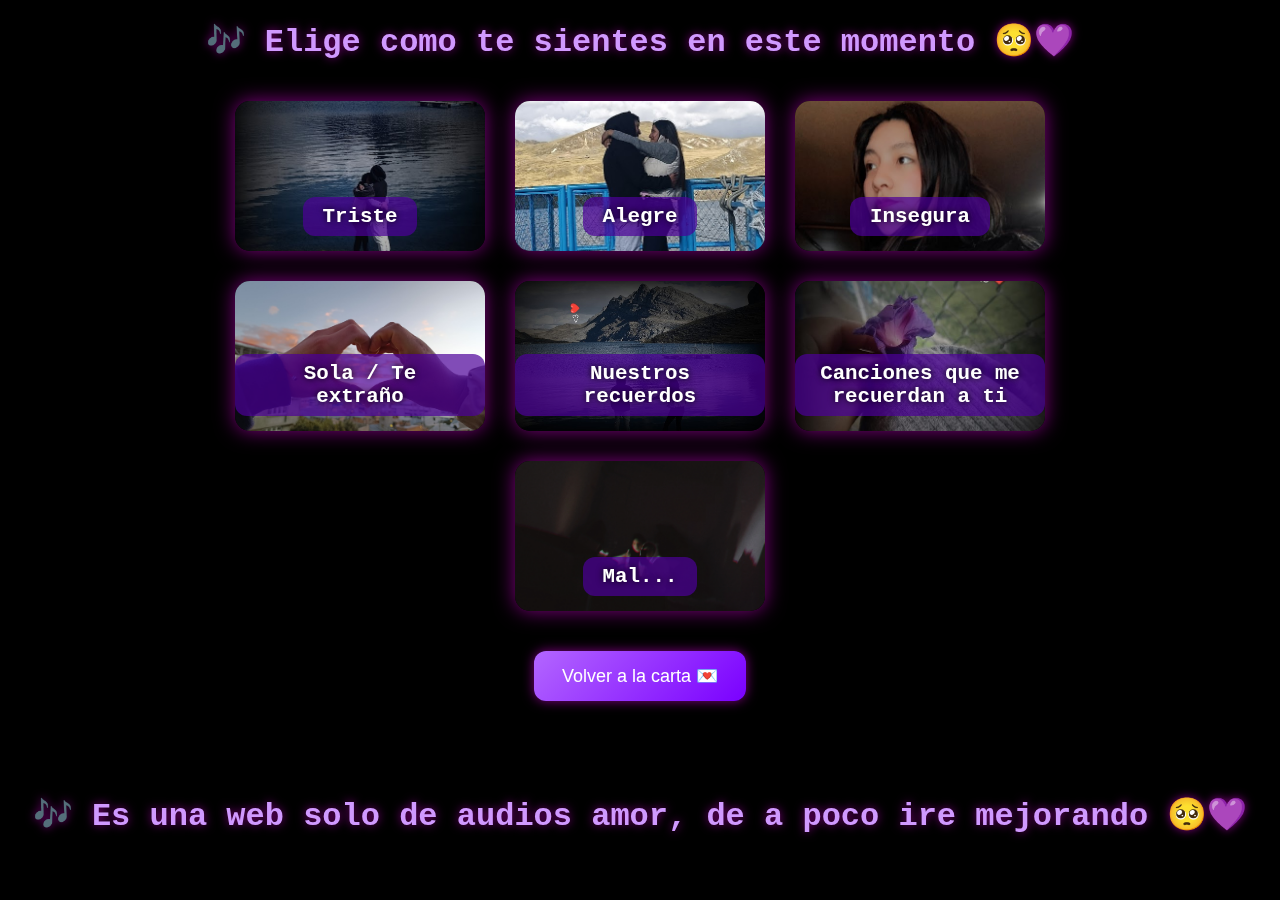
<file: menu.html>
<!DOCTYPE html>
<html lang="es">
<head>
  <meta charset="UTF-8" />
  <meta name="viewport" content="width=device-width, initial-scale=1.0">
  <title>Menú</title>
  <link rel="stylesheet" href="css/menu-styles.css" />
</head>
<body>
  <div class="fondo-estrellado"></div>

  <h1>🎶 Elige como te sientes en este momento 🥺💜</h1>

  <div class="botones-menu">
    <div class="boton-menu" data-playlist="triste" onclick="irPlaylist(this)">
      <div class="texto">Triste</div>
    </div>
    <div class="boton-menu" data-playlist="alegre" onclick="irPlaylist(this)">
      <div class="texto">Alegre</div>
    </div>
    <div class="boton-menu" data-playlist="insegura" onclick="irPlaylist(this)">
      <div class="texto">Insegura</div>
    </div>
    <div class="boton-menu" data-playlist="sola" onclick="irPlaylist(this)">
      <div class="texto">Sola / Te extraño</div>
    </div>
    <div class="boton-menu" data-playlist="historias" onclick="irPlaylist(this)">
      <div class="texto">Nuestros recuerdos </div>
    </div>
    <div class="boton-menu" data-playlist="canciones" onclick="irPlaylist(this)">
      <div class="texto">Canciones que me recuerdan a ti</div>
    </div>
    <div class="boton-menu" data-playlist="sentimientos" onclick="irPlaylist(this)">
      <div class="texto">Mal...</div>
    </div>
    <!-- Más botones si quieres -->
  </div>

  <button id="volver" onclick="window.location.href='index.html'">Volver a la carta 💌</button>

  <br><br><br><br>
  <h1>🎶 Es una web solo de audios amor, de a poco ire mejorando 🥺💜</h1>
  
  <script>
    function irPlaylist(elemento) {
      const playlist = elemento.dataset.playlist;
      // Vamos a playlist.html con parámetro
      window.location.href = `playlist.html?playlist=${playlist}`;
    }
  </script>
  
</body>
</html>
</file>
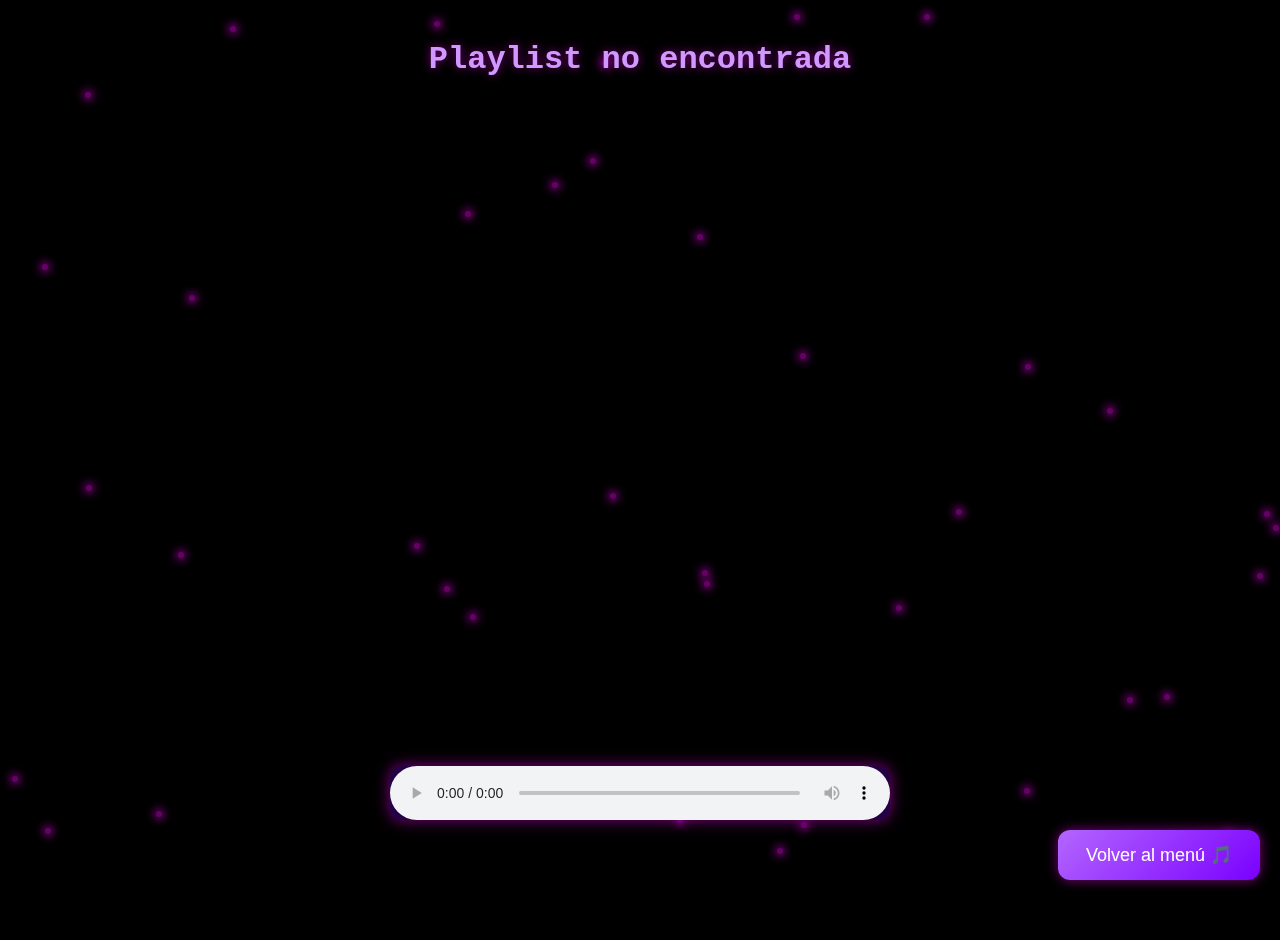
<file: playlist.html>
<!DOCTYPE html>
<html lang="es">
<head>
  <meta charset="UTF-8" />
  <meta name="viewport" content="width=device-width, initial-scale=1" />
  <title>Playlist</title>
  <link rel="stylesheet" href="css/playlist-styles.css" />
</head>
<body>
  <div class="fondo-estrellado"></div>

  <h1 id="titulo-playlist">Playlist</h1>

  <div class="playlist-container"></div>

  <audio id="reproductor" controls></audio>

  <button id="volver" onclick="window.location.href='menu.html'">Volver al menú 🎵</button>

  <script src="js/playlist-script.js"></script>
</body>
</html>
</file>
<file: css/menu-styles.css>
body {
  margin: 0;
  padding: 0;
  background: black;
  font-family: 'Courier New', monospace;
  color: white;
  display: flex;
  flex-direction: column;
  align-items: center;
  min-height: 100vh;   /* altura mínima, no fija */
  overflow-x: hidden;  /* evitamos scroll horizontal */
  overflow-y: auto;    /* scroll vertical permitido */
}

h1 {
  position: relative; /* para poder usar z-index */
  z-index: 20;        /* encima de las estrellas */
  text-align: center;
  margin-bottom: 40px;
  color: #d099ff;
  text-shadow: 0 0 10px purple;
}

/* Fondo de estrellas moradas */
.fondo-estrellado {
  position: fixed;
  top: 0; left: 0; right: 0; bottom: 0;
  background: black;
  pointer-events: none;
  overflow: visible;
  z-index: 0;
}

.botones-menu {
  display: flex;
  flex-wrap: wrap;
  justify-content: center;
  gap: 30px;
  width: 100%;
  max-width: 900px;
  z-index: 10;
}

.boton-menu {
  position: relative;
  width: 250px;
  height: 150px;
  background-size: cover;
  background-position: center;
  border-radius: 15px;
  cursor: pointer;
  box-shadow: 0 0 20px purple;
  transition: transform 0.3s ease, box-shadow 0.3s ease;
  display: flex;
  justify-content: center;
  align-items: center;
}

.boton-menu:hover {
  transform: scale(1.05);
  box-shadow: 0 0 35px #b366ff;
}

.texto {
  position: absolute;
  bottom: 15px;
  background: rgba(75,0,153,0.7);
  color: white;
  font-weight: bold;
  font-size: 1.3rem;
  padding: 8px 20px;
  border-radius: 12px;
  text-align: center;
  text-shadow: 0 0 6px black;
}

/* Ponemos imágenes de fondo para cada botón */
.boton-menu[data-playlist="triste"] {
  background-image: url('../images/triste.jpg');
}

.boton-menu[data-playlist="alegre"] {
  background-image: url('../images/alegre.jpg');
}

.boton-menu[data-playlist="insegura"] {
  background-image: url('../images/insegura.jpg');
}

.boton-menu[data-playlist="sola"] {
  background-image: url('../images/sola.jpg');
}

.boton-menu[data-playlist="historias"] {
  background-image: url('../images/historias.jpg');
}

.boton-menu[data-playlist="canciones"] {
  background-image: url('../images/canciones.jpg');
}

.boton-menu[data-playlist="sentimientos"] {
  background-image: url('../images/sentimiento.jpg');
}

/* Botón volver */
#volver {
  margin-top: 40px;
  background: linear-gradient(135deg, #b366ff, #7a00ff);
  color: white;
  border: none;
  padding: 14px 28px;
  font-size: 18px;
  border-radius: 12px;
  cursor: pointer;
  box-shadow: 0 0 12px purple;
  transition: background 0.3s ease;
  z-index: 10;
}

#volver:hover {
  background: linear-gradient(135deg, #7a00ff, #4b0099);
}

/* Estrellas moradas animadas (puedes copiar esta parte desde la carta) */
.estrella-flotante {
  position: absolute;
  width: 6px;
  height: 6px;
  background: purple;
  border-radius: 50%;
  box-shadow: 0 0 8px 3px purple;
  opacity: 0.8;
  will-change: transform, opacity;
  animation: parpadeo 3s infinite ease-in-out;
  animation-delay: var(--delay);
}

@keyframes parpadeo {
  0%, 100% { opacity: 0.8; }
  50% { opacity: 0.2; }
}
</file>
<file: css/playlist-styles.css>
body {
  margin: 0;
  padding: 20px;
  background: black;
  font-family: 'Courier New', monospace;
  color: white;
  position: relative;
  overflow-x: hidden;  /* Oculta solo el desborde horizontal */
  overflow-y: auto;    /* Permite scroll vertical */
  min-height: 100vh;
  display: flex;
  flex-direction: column;
  align-items: center;
}

h1 {
  position: relative;
  z-index: 20;
  color: #d099ff;
  text-shadow: 0 0 10px purple;
  text-align: center;
  margin-bottom: 40px;
}

.fondo-estrellado {
  position: fixed;
  top: 0; left: 0; right: 0; bottom: 0;
  background: black;
  pointer-events: none;
  overflow: visible;
  z-index: 0;
}

.playlist-container {
  width: 90%;
  max-width: 600px;
  display: flex;
  flex-direction: column;
  gap: 15px;
  z-index: 10;
  position: relative;
}

.cancion-item {
  cursor: pointer;
  background: #240046;
  padding: 15px 20px;
  border-radius: 12px;
  box-shadow: 0 0 15px purple;
  transition: background 0.3s ease;
  font-weight: bold;
  font-size: 1.1rem;
  user-select: none;
}

.cancion-item:hover {
  background: #7a00ff;
  color: white;
}

/* Reproductor fijo abajo */
#reproductor {
  position: fixed;
  bottom: 80px;
  left: 50%;
  transform: translateX(-50%);
  width: 80%;
  max-width: 500px;
  border-radius: 12px;
  outline: none;
  background: #240046;
  box-shadow: 0 0 15px purple;
  z-index: 10;
}

/* Botón volver */
#volver {
  position: fixed;
  bottom: 20px;
  right: 20px;
  background: linear-gradient(135deg, #b366ff, #7a00ff);
  color: white;
  border: none;
  padding: 14px 28px;
  font-size: 18px;
  border-radius: 12px;
  cursor: pointer;
  box-shadow: 0 0 12px purple;
  transition: background 0.3s ease;
  z-index: 10;
}

#volver:hover {
  background: linear-gradient(135deg, #7a00ff, #4b0099);
}

/* Estrellas moradas animadas */
.estrella-flotante {
  position: absolute;
  width: 6px;
  height: 6px;
  background: purple;
  border-radius: 50%;
  box-shadow: 0 0 8px 3px purple;
  opacity: 0.8;
  will-change: transform, opacity;
  animation: parpadeo 3s infinite ease-in-out;
  animation-delay: var(--delay);
}

@keyframes parpadeo {
  0%, 100% { opacity: 0.8; }
  50% { opacity: 0.2; }
}
</file>
